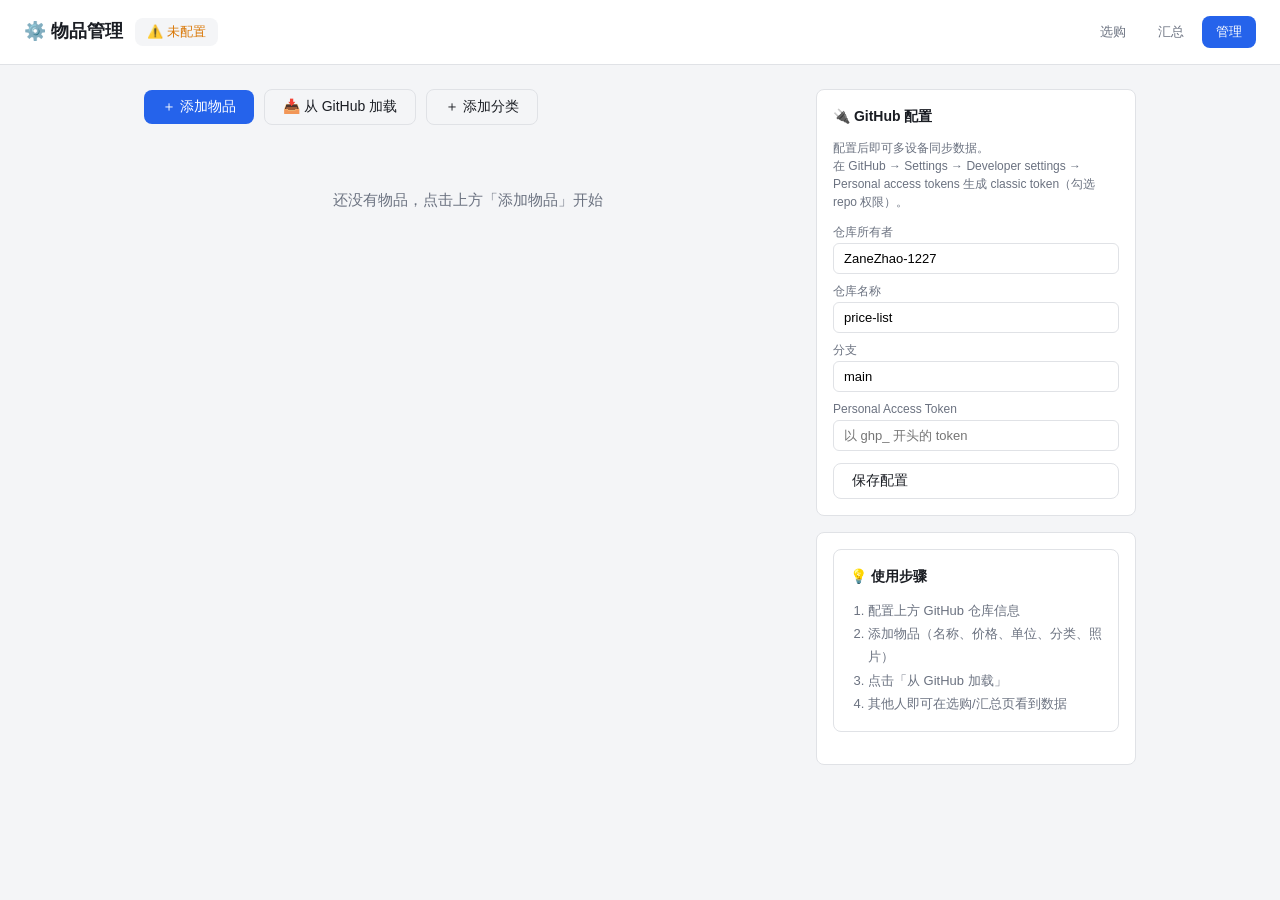
<file: admin.html>
<!DOCTYPE html>
<html lang="zh-CN">
<head>
  <meta charset="UTF-8">
  <meta name="viewport" content="width=device-width, initial-scale=1.0">
  <title>采购管理 · 物品</title>
  <link rel="stylesheet" href="css/style.css">
  <style>
    .admin-layout { display: grid; grid-template-columns: 1fr 320px; gap: 24px; align-items: start; }
    @media (max-width: 800px) { .admin-layout { grid-template-columns: 1fr; } }
    .admin-card {
      background: var(--color-surface);
      border: 1px solid var(--color-border);
      border-radius: var(--radius);
      padding: 16px;
      margin-bottom: 16px;
    }
    .admin-card h3 { font-size: 14px; font-weight: 600; margin-bottom: 12px; }
    .admin-cat-section { margin-bottom: 16px; }
    .admin-cat-title { font-size: 14px; font-weight: 600; margin-bottom: 6px; color: var(--color-text-secondary); }
    .admin-item-row {
      display: flex; align-items: center; gap: 10px;
      padding: 8px 10px; border-radius: 6px;
      border: 1px solid var(--color-border);
      margin-bottom: 4px;
    }
    .admin-item-row:hover { background: var(--color-bg); }
    .admin-thumb { width: 36px; height: 36px; border-radius: 4px; object-fit: cover; flex-shrink: 0; }
    .admin-item-info { flex: 1; min-width: 0; }
    .admin-item-name { font-size: 14px; font-weight: 500; }
    .admin-item-meta { font-size: 12px; color: var(--color-text-secondary); }
    .admin-item-actions { display: flex; gap: 4px; flex-shrink: 0; }
    .btn-sm {
      font-size: 12px; padding: 3px 10px; border: 1px solid var(--color-border);
      border-radius: 4px; background: var(--color-surface); cursor: pointer;
      transition: background 0.1s;
    }
    .btn-sm:hover { background: var(--color-bg); }
    .btn-del { color: var(--color-danger); border-color: var(--color-danger); }
    .btn-del:hover { background: var(--color-danger-bg); }
    .btn-edit { color: var(--color-primary); border-color: var(--color-primary); }
    .btn-edit:hover { background: var(--color-primary-bg); }
    .form-group { margin-bottom: 10px; }
    .form-group label { display: block; font-size: 13px; font-weight: 500; margin-bottom: 4px; color: var(--color-text-secondary); }
    .form-group input,
    .form-group select {
      width: 100%; padding: 7px 10px; font-size: 14px;
      border: 1px solid var(--color-border); border-radius: 6px; outline: none;
    }
    .form-group input:focus,
    .form-group select:focus { border-color: var(--color-primary); box-shadow: 0 0 0 3px var(--color-primary-bg); }
    .form-row { display: grid; grid-template-columns: 1fr 1fr; gap: 10px; }
    .form-actions { display: flex; gap: 8px; margin-top: 12px; }
    .config-field { margin-bottom: 8px; }
    .config-field input { width: 100%; padding: 7px 10px; font-size: 13px; border: 1px solid var(--color-border); border-radius: 6px; outline: none; }
    .config-field input:focus { border-color: var(--color-primary); }
    .config-field label { display: block; font-size: 12px; font-weight: 500; margin-bottom: 2px; color: var(--color-text-secondary); }
    .status-bar { display: flex; align-items: center; gap: 8px; font-size: 13px; }
  </style>
</head>
<body>

  <header class="app-header">
    <div style="display:flex;align-items:center;gap:12px;">
      <h1>⚙️ 物品管理</h1>
      <span class="date-badge" id="gitee-status">⚠️ 未配置</span>
    </div>
    <nav class="app-nav">
      <a href="index.html">选购</a>
      <a href="summary.html">汇总</a>
      <a href="admin.html" class="active">管理</a>
    </nav>
  </header>

  <main class="app-main">

    <div class="admin-layout">

      <!-- 左侧：物品列表 -->
      <div>
        <div style="display:flex;align-items:center;gap:10px;margin-bottom:16px;flex-wrap:wrap;">
          <button class="btn btn-primary" id="btn-add-item">＋ 添加物品</button>
          <button class="btn btn-outline" id="btn-load-gitee">📥 从 GitHub 加载</button>
          <button class="btn btn-outline" id="btn-add-category">＋ 添加分类</button>
        </div>

        <!-- 物品表单 -->
        <div class="admin-card" id="item-form" style="display:none;">
          <h3 id="form-title">添加物品</h3>
          <input type="hidden" id="item-id">
          <div class="form-group">
            <label>物品名称</label>
            <input type="text" id="item-name" placeholder="如：康师傅红烧牛肉面" maxlength="30">
          </div>
          <div class="form-row">
            <div class="form-group">
              <label>价格 (¥)</label>
              <input type="number" id="item-price" placeholder="4.5" step="0.1" min="0">
            </div>
            <div class="form-group">
              <label>单位</label>
              <input type="text" id="item-unit" placeholder="包、个、瓶" maxlength="6">
            </div>
          </div>
          <div class="form-group">
            <label>分类</label>
            <select id="item-category"></select>
          </div>
          <div class="form-group">
            <label>照片链接（可选）</label>
            <input type="url" id="item-photo" placeholder="https://example.com/photo.jpg">
          </div>
          <div class="form-actions">
            <button class="btn btn-primary" id="btn-save-form">保存</button>
            <button class="btn btn-outline" id="btn-cancel-form">取消</button>
          </div>
        </div>

        <!-- 物品列表 -->
        <div id="item-list">
          <div class="empty-state"><p>加载中...</p></div>
        </div>
      </div>

      <!-- 右侧：GitHub 配置 -->
      <div>
        <div class="admin-card">
          <h3>🔌 GitHub 配置</h3>
          <p style="font-size:12px;color:var(--color-text-secondary);margin-bottom:12px;">
            配置后即可多设备同步数据。<br>
            在 GitHub → Settings → Developer settings → Personal access tokens
            生成 classic token（勾选 repo 权限）。
          </p>
          <div class="config-field">
            <label>仓库所有者</label>
            <input type="text" id="gitee-owner" placeholder="GitHub 用户名">
          </div>
          <div class="config-field">
            <label>仓库名称</label>
            <input type="text" id="gitee-repo" placeholder="price-list">
          </div>
          <div class="config-field">
            <label>分支</label>
            <input type="text" id="gitee-branch" placeholder="main">
          </div>
          <div class="config-field">
            <label>Personal Access Token</label>
            <input type="password" id="gitee-token" placeholder="以 ghp_ 开头的 token">
          </div>
          <button class="btn btn-outline" id="btn-save-config" style="width:100%;margin-top:4px;">保存配置</button>
        </div>

        <div class="admin-card">
          

        <div class="admin-card">
          <h3>💡 使用步骤</h3>
          <ol style="font-size:13px;color:var(--color-text-secondary);line-height:1.8;padding-left:18px;">
            <li>配置上方 GitHub 仓库信息</li>
            <li>添加物品（名称、价格、单位、分类、照片）</li>
            <li>点击「从 GitHub 加载」</li>
            <li>其他人即可在选购/汇总页看到数据</li>
          </ol>
        </div>
      </div>

    </div>
  </main>

  <div class="toast" id="toast"></div>

  <script src="js/gitee-api.js"></script>
  <script src="js/admin.js"></script>
</body>
</html>
</file>
<file: css/style.css>
/* ================================================================
   采购汇总系统 — 样式表
   ================================================================ */

:root {
  --color-bg:        #f4f5f7;
  --color-surface:   #ffffff;
  --color-border:    #e0e2e6;
  --color-text:      #1a1d23;
  --color-text-secondary: #6b7280;
  --color-primary:   #2563eb;
  --color-primary-hover: #1d4ed8;
  --color-primary-bg: #eff6ff;
  --color-accent:    #059669;
  --color-accent-bg: #ecfdf5;
  --color-danger:    #dc2626;
  --color-danger-bg: #fef2f2;
  --color-warning:   #d97706;
  --color-warning-bg: #fffbeb;
  --radius:       8px;
  --shadow-sm:    0 1px 2px rgba(0,0,0,0.06);
  --shadow-md:    0 2px 8px rgba(0,0,0,0.08);
  --font-sans:    -apple-system, BlinkMacSystemFont, "Segoe UI", "PingFang SC", "Hiragino Sans GB", "Microsoft YaHei", sans-serif;
}

/* ---- Reset ---- */
*, *::before, *::after { box-sizing: border-box; margin: 0; padding: 0; }

body {
  font-family: var(--font-sans);
  background: var(--color-bg);
  color: var(--color-text);
  line-height: 1.5;
  min-height: 100vh;
}

/* ---- Layout ---- */
.app-header {
  background: var(--color-surface);
  border-bottom: 1px solid var(--color-border);
  padding: 16px 24px;
  display: flex;
  align-items: center;
  justify-content: space-between;
  flex-wrap: wrap;
  gap: 12px;
  position: sticky;
  top: 0;
  z-index: 50;
}

.app-header h1 {
  font-size: 18px;
  font-weight: 600;
  letter-spacing: 0;
}

.app-header .date-badge {
  font-size: 13px;
  color: var(--color-text-secondary);
  background: var(--color-bg);
  padding: 4px 12px;
  border-radius: var(--radius);
}

.app-nav {
  display: flex;
  gap: 4px;
}

.app-nav a {
  text-decoration: none;
  font-size: 13px;
  font-weight: 500;
  padding: 6px 14px;
  border-radius: var(--radius);
  color: var(--color-text-secondary);
  transition: background 0.15s, color 0.15s;
}

.app-nav a:hover {
  background: var(--color-bg);
  color: var(--color-text);
}

.app-nav a.active {
  background: var(--color-primary);
  color: #fff;
}

.app-main {
  max-width: 1024px;
  margin: 0 auto;
  padding: 24px 16px 48px;
}

/* ---- User badge ---- */
.user-area {
  display: flex;
  align-items: center;
  gap: 10px;
  flex-wrap: wrap;
}

.user-area input {
  font-size: 14px;
  padding: 6px 12px;
  border: 1px solid var(--color-border);
  border-radius: var(--radius);
  outline: none;
  width: 120px;
  transition: border-color 0.15s;
}

.user-area input:focus {
  border-color: var(--color-primary);
  box-shadow: 0 0 0 3px var(--color-primary-bg);
}

/* ---- Category section ---- */
.category-section {
  margin-bottom: 28px;
}

.category-header {
  display: flex;
  align-items: center;
  gap: 8px;
  font-size: 16px;
  font-weight: 600;
  margin-bottom: 12px;
  padding-bottom: 8px;
  border-bottom: 2px solid var(--color-border);
}

.category-header .icon {
  font-size: 20px;
  line-height: 1;
}

.category-header .count {
  font-size: 13px;
  font-weight: 400;
  color: var(--color-text-secondary);
  margin-left: auto;
}

/* ---- Item cards ---- */
.items-grid {
  display: grid;
  grid-template-columns: repeat(auto-fill, minmax(220px, 1fr));
  gap: 8px;
}

.item-card {
  background: var(--color-surface);
  border: 1px solid var(--color-border);
  border-radius: var(--radius);
  padding: 10px 12px;
  display: flex;
  align-items: center;
  gap: 10px;
  transition: border-color 0.15s, box-shadow 0.15s;
}

.item-card:hover {
  border-color: var(--color-primary);
  box-shadow: var(--shadow-sm);
}

.item-photo {
  width: 40px;
  height: 40px;
  border-radius: 6px;
  object-fit: cover;
  flex-shrink: 0;
  background: var(--color-bg);
}

.item-card .info {
  flex: 1;
  min-width: 0;
}

.item-card .name {
  font-size: 14px;
  font-weight: 500;
  white-space: nowrap;
  overflow: hidden;
  text-overflow: ellipsis;
}

.item-card .meta {
  font-size: 12px;
  color: var(--color-text-secondary);
  margin-top: 2px;
}

.item-card .qty-control {
  display: flex;
  align-items: center;
  gap: 4px;
  flex-shrink: 0;
}

.item-card .qty-control button {
  width: 26px;
  height: 26px;
  border: 1px solid var(--color-border);
  border-radius: 4px;
  background: var(--color-surface);
  font-size: 16px;
  line-height: 1;
  cursor: pointer;
  display: flex;
  align-items: center;
  justify-content: center;
  transition: background 0.1s, border-color 0.1s;
  color: var(--color-text);
}

.item-card .qty-control button:hover {
  background: var(--color-bg);
  border-color: var(--color-primary);
}

.item-card .qty-control button:disabled {
  opacity: 0.3;
  cursor: default;
}

.item-card .qty-control .qty {
  font-size: 14px;
  font-weight: 600;
  min-width: 24px;
  text-align: center;
  font-variant-numeric: tabular-nums;
}

/* ---- Summary tables ---- */
.summary-table {
  width: 100%;
  border-collapse: collapse;
  background: var(--color-surface);
  border-radius: var(--radius);
  overflow: hidden;
  box-shadow: var(--shadow-sm);
}

.summary-table thead {
  background: var(--color-bg);
}

.summary-table th {
  font-size: 12px;
  font-weight: 600;
  text-transform: uppercase;
  letter-spacing: 0.5px;
  color: var(--color-text-secondary);
  padding: 10px 12px;
  text-align: left;
  white-space: nowrap;
}

.summary-table td {
  padding: 10px 12px;
  font-size: 14px;
  border-top: 1px solid var(--color-border);
  vertical-align: middle;
}

.summary-table tbody tr:hover {
  background: var(--color-primary-bg);
}

.summary-table .total-row {
  font-weight: 600;
  background: var(--color-warning-bg);
}

.summary-table .total-row td {
  border-top: 2px solid var(--color-warning);
}

/* ---- Summary photo ---- */
.summary-photo {
  width: 36px;
  height: 36px;
  border-radius: 6px;
  object-fit: cover;
  display: block;
  background: var(--color-bg);
}

.user-tag {
  display: inline-block;
  font-size: 12px;
  padding: 2px 8px;
  border-radius: 4px;
  background: var(--color-primary-bg);
  color: var(--color-primary);
  margin: 1px 3px 1px 0;
  white-space: nowrap;
}

/* ---- Grand total ---- */
.grand-total {
  margin-top: 28px;
  padding: 24px;
  background: var(--color-surface);
  border: 2px solid var(--color-primary);
  border-radius: var(--radius);
  display: flex;
  justify-content: space-around;
  flex-wrap: wrap;
  gap: 20px;
  text-align: center;
}

.grand-label {
  font-size: 12px;
  color: var(--color-text-secondary);
  margin-bottom: 4px;
}

.grand-value {
  font-size: 24px;
  font-weight: 700;
}

.grand-amount {
  color: var(--color-primary);
}

/* ---- Buttons ---- */
.btn {
  display: inline-flex;
  align-items: center;
  gap: 6px;
  font-size: 14px;
  font-weight: 500;
  padding: 8px 18px;
  border: none;
  border-radius: var(--radius);
  cursor: pointer;
  transition: background 0.15s, box-shadow 0.15s;
  font-family: inherit;
}

.btn-primary {
  background: var(--color-primary);
  color: #fff;
}

.btn-primary:hover {
  background: var(--color-primary-hover);
  box-shadow: var(--shadow-sm);
}

.btn-success {
  background: var(--color-accent);
  color: #fff;
}

.btn-success:hover {
  background: #047857;
}

.btn-outline {
  background: transparent;
  border: 1px solid var(--color-border);
  color: var(--color-text);
}

.btn-outline:hover {
  background: var(--color-bg);
}

.btn-danger {
  background: var(--color-danger);
  color: #fff;
}

.btn-danger:hover {
  background: #b91c1c;
}

.btn:disabled {
  opacity: 0.5;
  cursor: not-allowed;
}

/* ---- Action bar ---- */
.action-bar {
  display: flex;
  flex-wrap: wrap;
  gap: 10px;
  align-items: center;
  justify-content: space-between;
  margin-top: 24px;
  padding-top: 20px;
  border-top: 1px solid var(--color-border);
}

.action-bar .left, .action-bar .right {
  display: flex;
  gap: 8px;
  align-items: center;
}

/* ---- Empty state ---- */
.empty-state {
  text-align: center;
  padding: 48px 24px;
  color: var(--color-text-secondary);
}

.empty-state .icon {
  font-size: 48px;
  margin-bottom: 12px;
}

.empty-state p {
  font-size: 15px;
}

/* ---- Config tip ---- */
.config-tip {
  background: var(--color-warning-bg);
  border: 1px solid var(--color-warning);
  border-radius: var(--radius);
  padding: 10px 14px;
  font-size: 13px;
  color: var(--color-text);
  margin-bottom: 16px;
}

.config-tip a {
  color: var(--color-primary);
  text-decoration: none;
  font-weight: 500;
}

.config-tip a:hover {
  text-decoration: underline;
}

/* ---- Toast ---- */
.toast {
  position: fixed;
  bottom: 24px;
  left: 50%;
  transform: translateX(-50%) translateY(80px);
  background: var(--color-text);
  color: #fff;
  padding: 10px 20px;
  border-radius: var(--radius);
  font-size: 14px;
  opacity: 0;
  transition: transform 0.3s, opacity 0.3s;
  z-index: 100;
  pointer-events: none;
}

.toast.show {
  transform: translateX(-50%) translateY(0);
  opacity: 1;
}

/* ---- No items msg ---- */
.no-items {
  font-size: 13px;
  color: var(--color-text-secondary);
  padding: 8px 0;
}

/* ---- Responsive ---- */
@media (max-width: 640px) {
  .app-header { padding: 12px 16px; }
  .app-header h1 { font-size: 16px; }
  .app-main { padding: 16px 12px 36px; }
  .items-grid { grid-template-columns: 1fr; }
  .summary-table { font-size: 13px; }
  .summary-table th, .summary-table td { padding: 8px 8px; }
  .user-area input { width: 100px; }
  .action-bar { flex-direction: column; align-items: stretch; }
  .action-bar .left, .action-bar .right { justify-content: center; }
  .grand-total { padding: 16px; gap: 12px; }
  .grand-value { font-size: 20px; }
}
</file>
